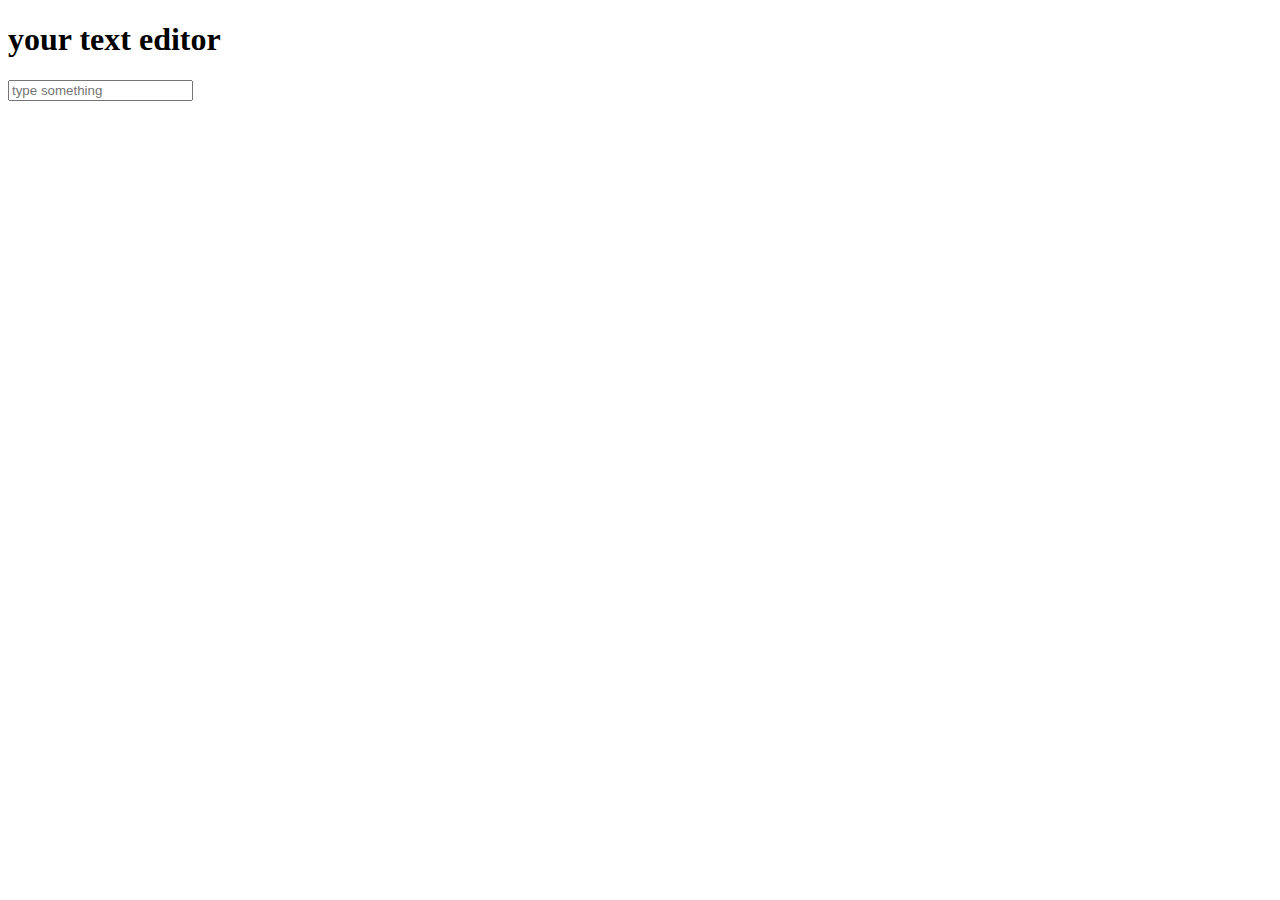
<file: javascript/js_10_10/index.html>
<!DOCTYPE html>
<html lang="en">
<head>
    <meta charset="UTF-8">
    <meta name="viewport" content="width=device-width, initial-scale=1.0">
    <link rel="stylesheet" href="style.css">
    <title>Events</title>
</head>
<body>
<FORM action="/action">
    <h1>your text editor</h1>
    <p></p>
<input type="text" placeholder="type something">
</FORM>
    <script src="app.js"></script>
</body>
</html>
</file>
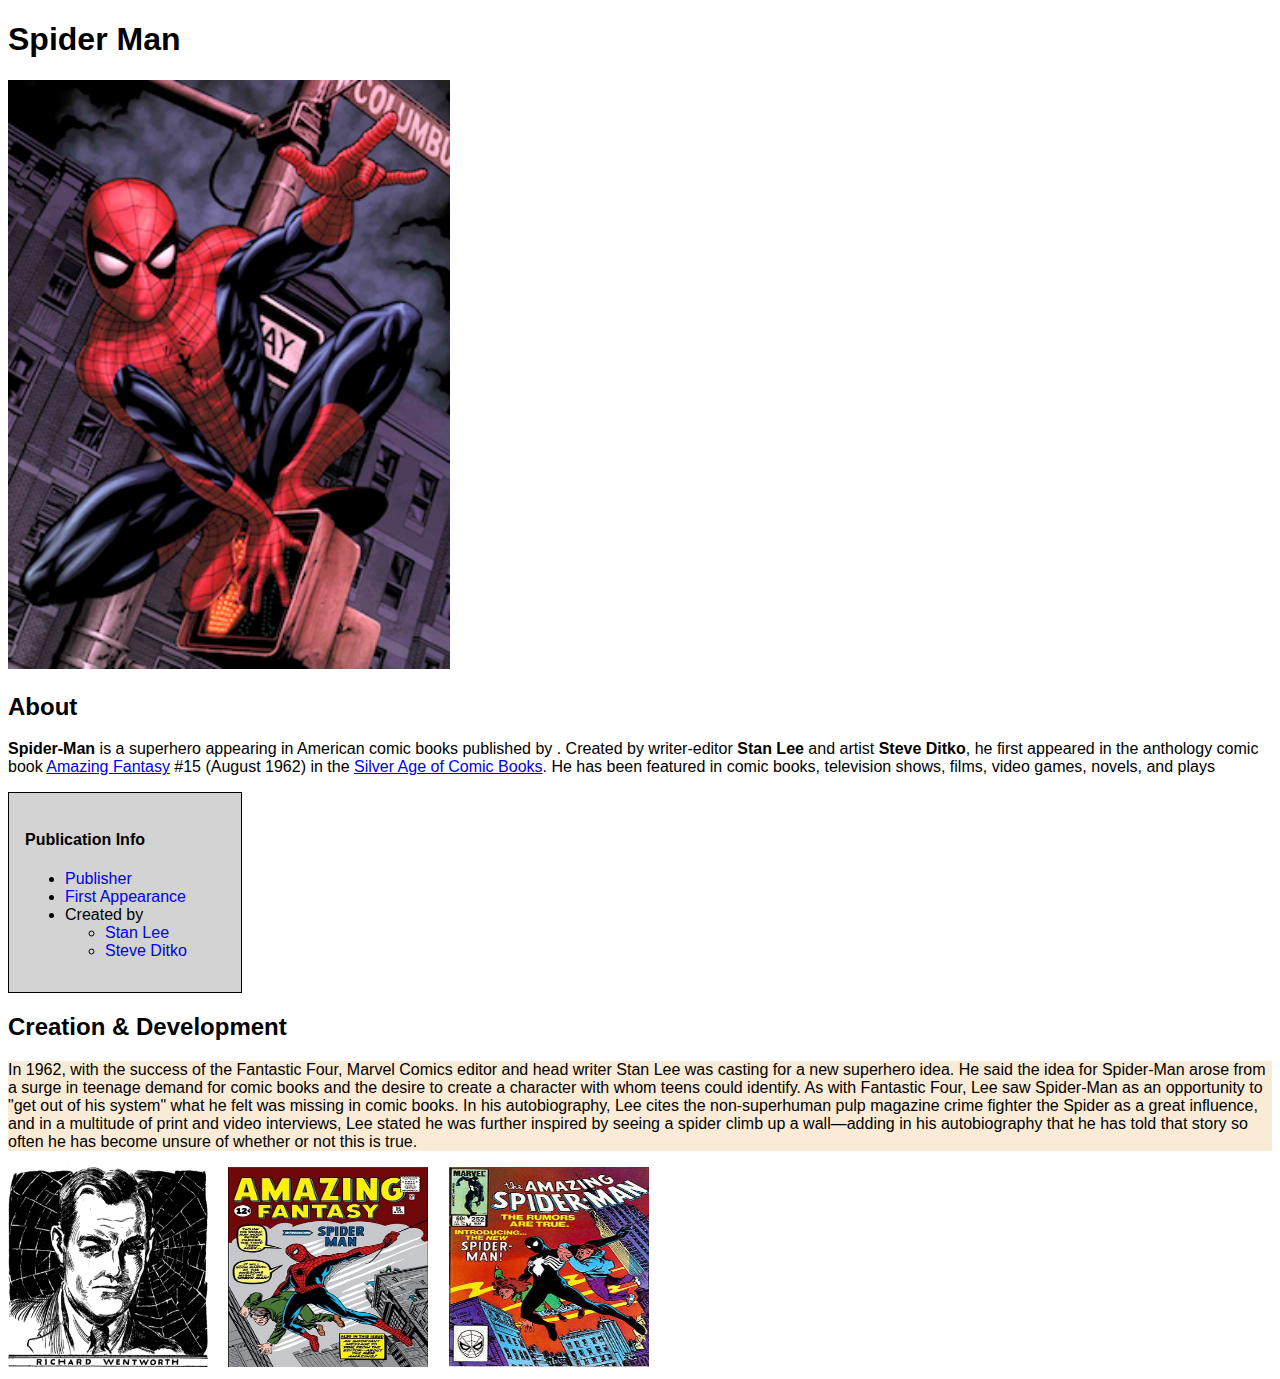
<file: javascript/js_ch_9/index.html>
<!DOCTYPE html>
<html lang="en">
  <head>
    <meta charset="UTF-8" />
    <meta http-equiv="X-UA-Compatible" content="IE=edge" />
    <meta name="viewport" content="width=device-width, initial-scale=1.0" />
    <title>Spider-Man</title>
    <link rel="stylesheet" href="style.css" />
  </head>
  <body>
    <h1>Spider Man</h1>
    <img src="assets/spiderman_img.png" id="mainImg" />
    <h2>About</h2>
    <p>
      <b>Spider-Man</b> is a superhero appearing in American comic books
      published by
      <a href="https://www.google.com/search?q=Marvel+Comics" style="display: none;">Marvel Comics</a>.
      Created by writer-editor <b>Stan Lee</b> and artist <b>Steve Ditko</b>, he
      first appeared in the anthology comic book
      <a href="https://www.google.com/search?q=Amazing+Fantasy"
        >Amazing Fantasy</a
      >
      #15 (August 1962) in the <a href="#">Silver Age of Comic Books</a>. He has
      been featured in comic books, television shows, films, video games,
      novels, and plays
    </p>

    <div class="box">
      <h4>Publication Info</h4>
      <ul>
        <li><a href="#" class="boxLink">Publisher</a></li>
        <li><a href="#" class="boxLink">First Appearance</a></li>
        <li>
          Created by
          <ul>
            <li><a href="#" class="boxLink">Stan Lee</a></li>
            <li><a href="#" class="boxLink">Steve Ditko</a></li>
          </ul>
        </li>
      </ul>
    </div>

    <h2>Creation & Development</h2>
    <p id="description">
      In 1962, with the success of the Fantastic Four, Marvel Comics editor and
      head writer Stan Lee was casting for a new superhero idea. He said the
      idea for Spider-Man arose from a surge in teenage demand for comic books
      and the desire to create a character with whom teens could identify. As
      with Fantastic Four, Lee saw Spider-Man as an opportunity to "get out of
      his system" what he felt was missing in comic books. In his autobiography,
      Lee cites the non-superhuman pulp magazine crime fighter the Spider as a
      great influence, and in a multitude of print and video interviews, Lee
      stated he was further inspired by seeing a spider climb up a wall—adding
      in his autobiography that he has told that story so often he has become
      unsure of whether or not this is true.
    </p>
    <div class="images">
      <img src="assets/creation_1.png" class="oldImg" />
      <img src="assets/creation_2.jpeg" class="oldImg" />
      <img src="assets/creation_3.jpeg" class="oldImg" />
    </div>

    <script src="app.js"></script>

  </body>
</html>
</file>
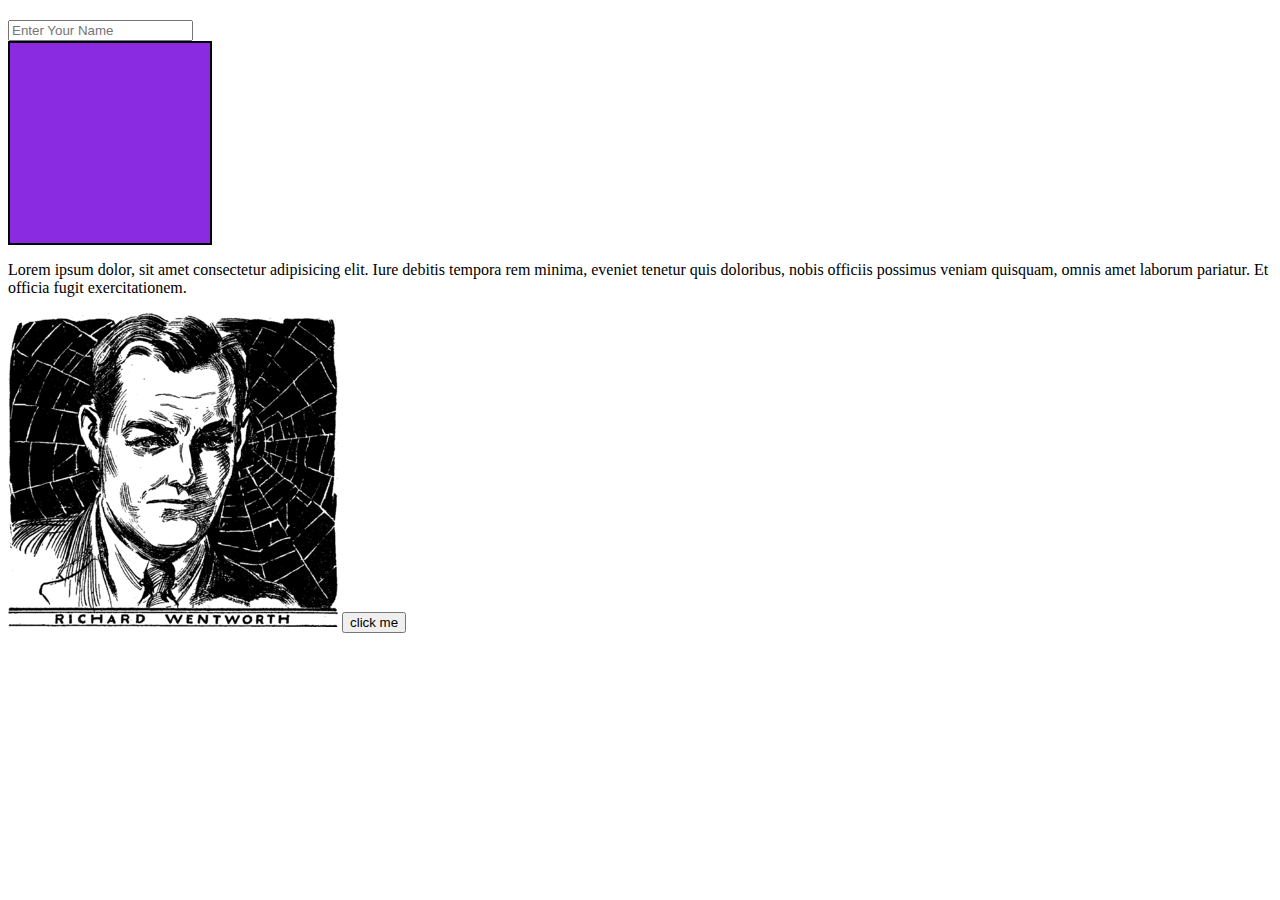
<file: javascript/js_10_10/pratice_ques.html>
<!DOCTYPE html>
<html lang="en">

<head>
    <meta charset="UTF-8">
    <meta name="viewport" content="width=device-width, initial-scale=1.0">
    <link rel="stylesheet" href="practic_q.css">
    <title>Chapter 10 ques</title>
</head>

<body>
    <h2></h2>
    <input type="text" placeholder="Enter Your Name">
    <div></div>
    <p>Lorem ipsum dolor, sit amet consectetur adipisicing elit. Iure debitis tempora rem minima, eveniet tenetur quis
        doloribus, nobis officiis possimus veniam quisquam, omnis amet laborum pariatur. Et officia fugit
        exercitationem.</p>

        <img src="/javascript/js_ch_9/assets/creation_1.png" alt="spiderman">



    <script src="practice_q.js"></script>
</body>

</html>
</file>
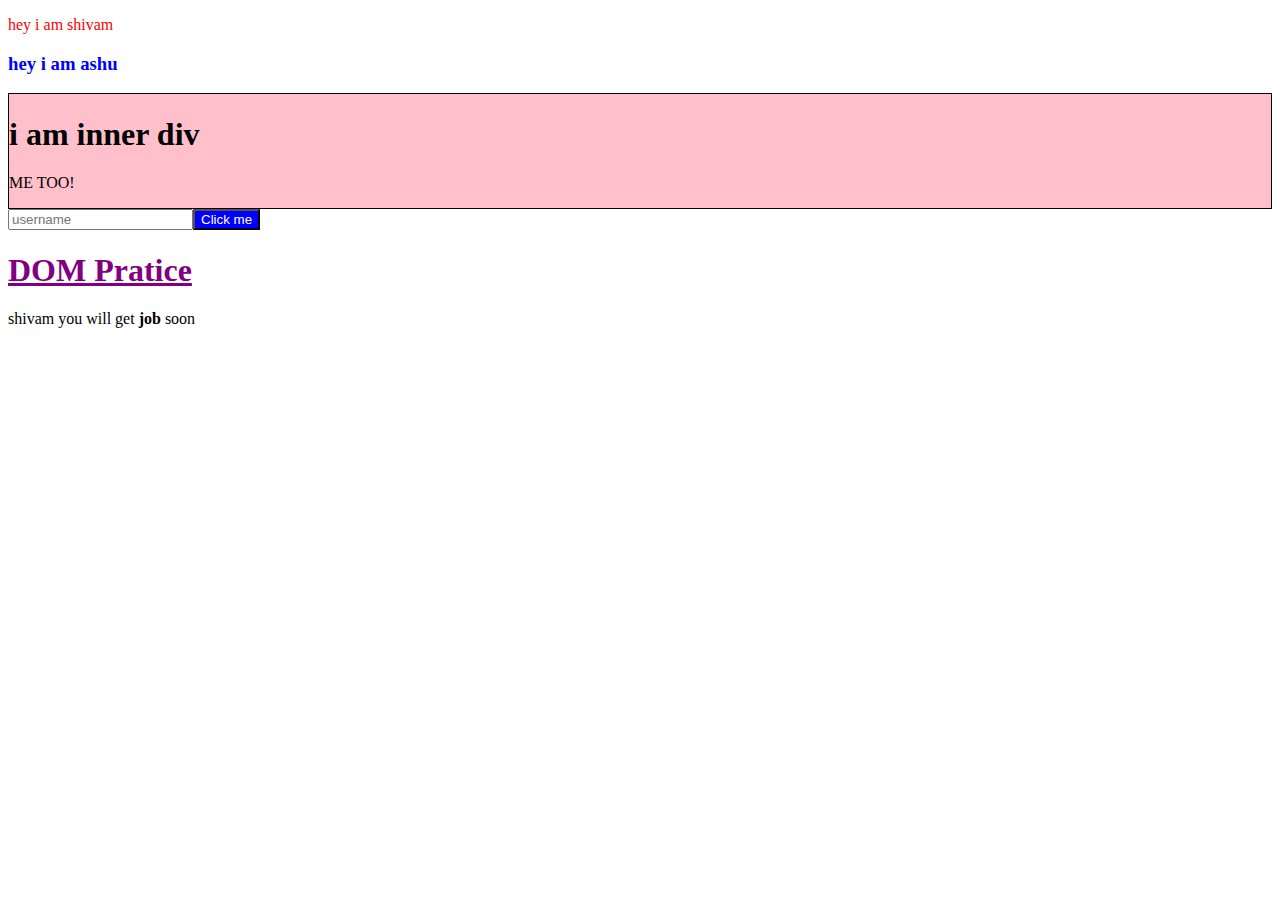
<file: javascript/js_ch_9/index1.html>
<!DOCTYPE html>
<html lang="en">
<head>
    <meta charset="UTF-8">
    <meta name="viewport" content="width=device-width, initial-scale=1.0">
    <title>Document</title>
    <link rel="stylesheet" href="style1.css">
</head>
<body>
    <script src="app1.js"></script>
</body>
</html>
</file>
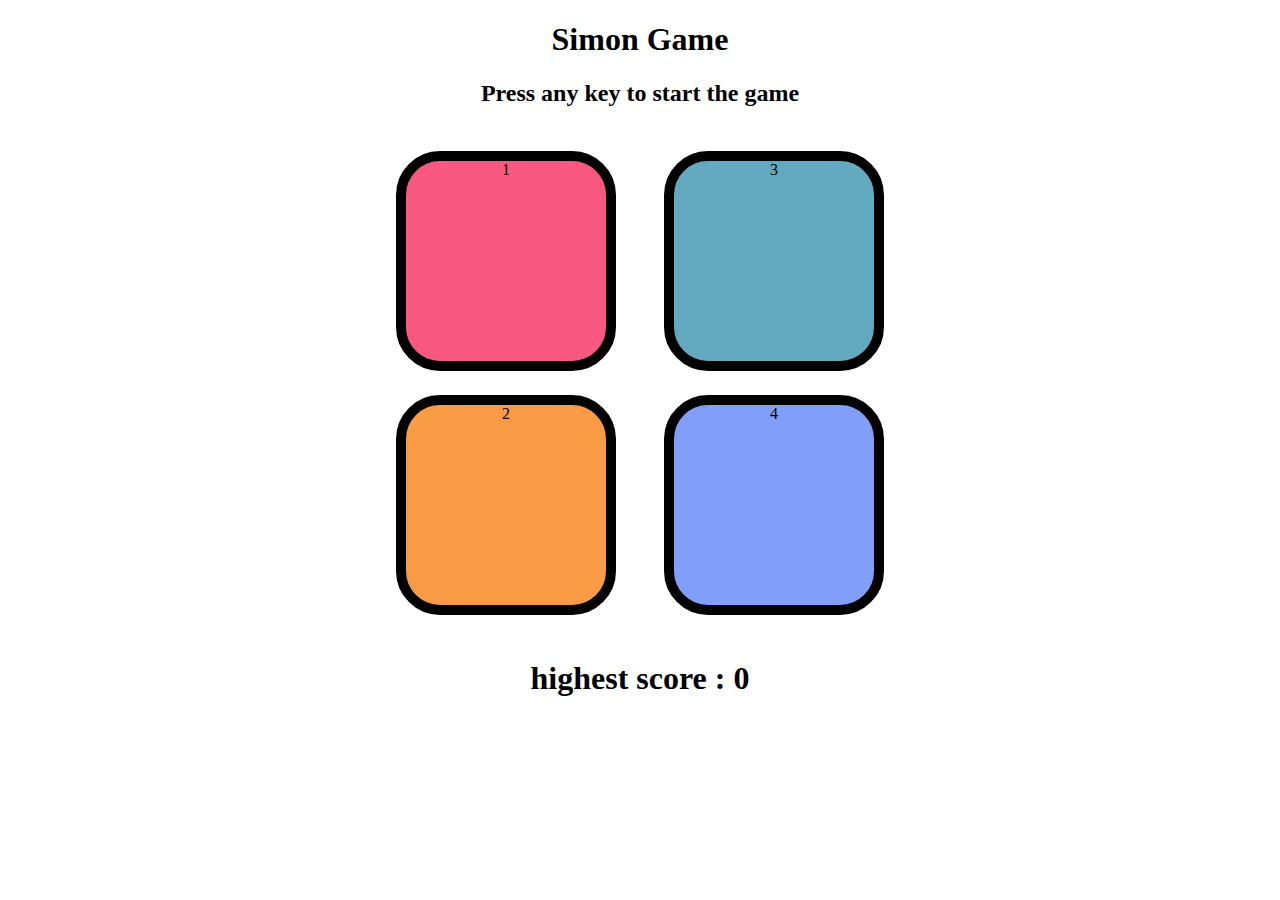
<file: javascript/mini project js/simon_game.html>
<!DOCTYPE html>
<html lang="en">

<head>
    <meta charset="UTF-8">
    <meta name="viewport" content="width=device-width, initial-scale=1.0">
    <link rel="stylesheet" href="simon_style.css">
    <title>simon game</title>
</head>

<body>
    <h1>Simon Game</h1>
    <h2>Press any key to start the game</h2>
    <div class="btn-container">

        <div class="line-one">
            <div class="btn red" type = "button" id="red">1</div>
            <div class="btn yellow" type = "button" id="yellow">2</div>
        </div>
        <div class="line-two">
            <div class="btn green" type = "button" id="green">3</div>
            <div class="btn purple" type = "button" id="purple">4</div>
        </div>
    </div>
    <h1 id="hs">highest score : 0</h1>

    <script src="simon.app.js"></script>
</body>

</html>
</file>
<file: javascript/js_10_10/style.css>
.box {
    height: 100px;
    width: 100px;
    background-color: pink;
    border: 2px solid black;
}
</file>
<file: javascript/js_ch_9/style.css>
body {
  font-family: Arial;
}

#mainImg {
  width: 35%;
}

.underline{
  text-decoration: underline blueviolet wavy;
}

.box {
  border: 0.25px solid black;
  background-color: lightgray;
  width: 200px;
  padding: 1rem;
}
.bgclor{
  background-color: yellow;
}

.boxLink {
  text-decoration: none;
}

.oldImg {
  height: 200px;
  width: 200px;
  margin-right: 1rem;
}

#description {
  background-color: antiquewhite;
}
</file>
<file: javascript/js_10_10/practic_q.css>
div {
    height: 200px;
    width: 200px;
    border: 2px solid black;
    background-color: blueviolet;

}
.color {
    color: green;
    background-color: white;
}
</file>
<file: javascript/js_ch_9/style1.css>
.red{
    color: red;
}
.blue{
    color: blue;
}
.box{
    border: 1px solid black;
    background: pink;
}
</file>
<file: javascript/mini project js/simon_style.css>
body {
  text-align: center;
}
.btn{
    height: 200px;
    width: 200px;
    border:10px solid black;
    border-radius: 20%;
    margin: 1.5rem;}
.btn-container {
    display: flex;
    justify-content: center;
}
.yellow{
    background-color: #f99b45;
}
.red{
    background-color: #f95980;
}
.green {
    background-color: #63aac0;
}
.purple {
    background-color: #819ff9;
}

.flash{
    background-color: white;
}
.userflash{
    background-color: green;
}

.over{
    background-color: red;
}
</file>
